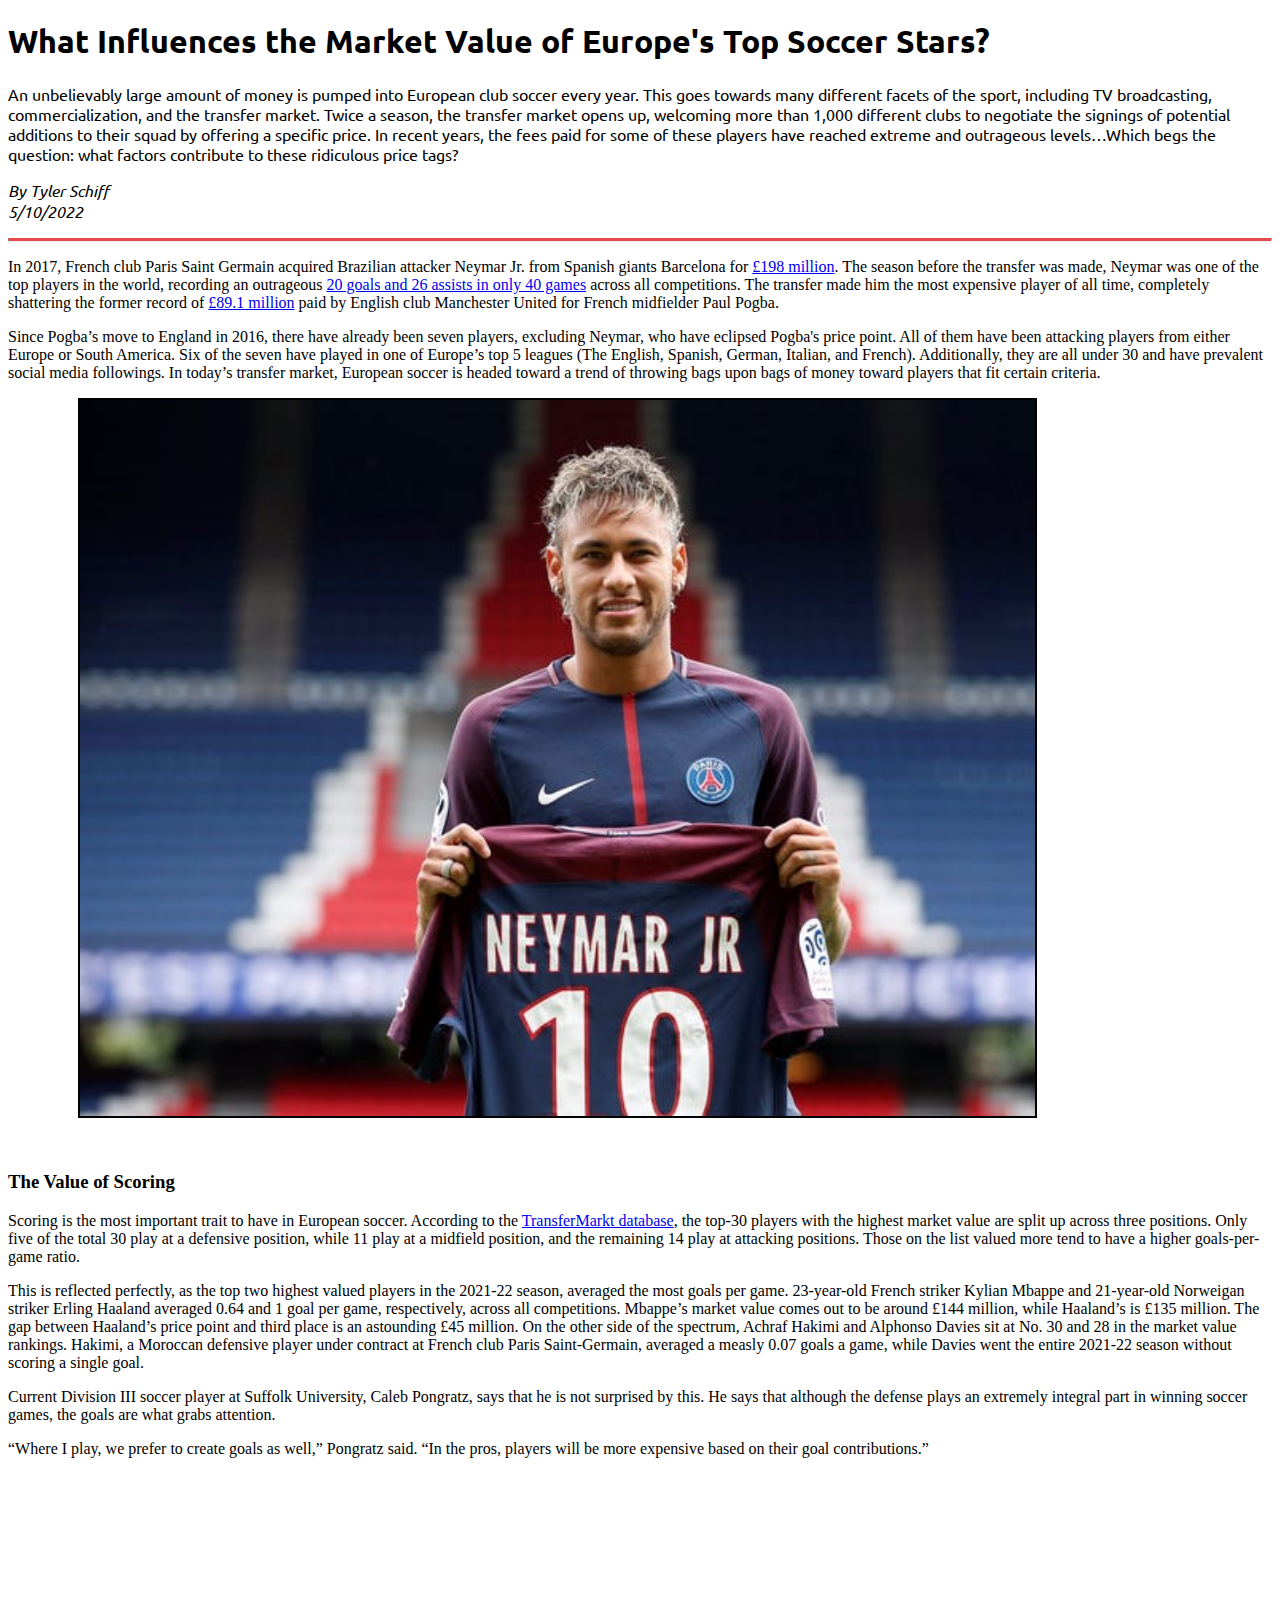
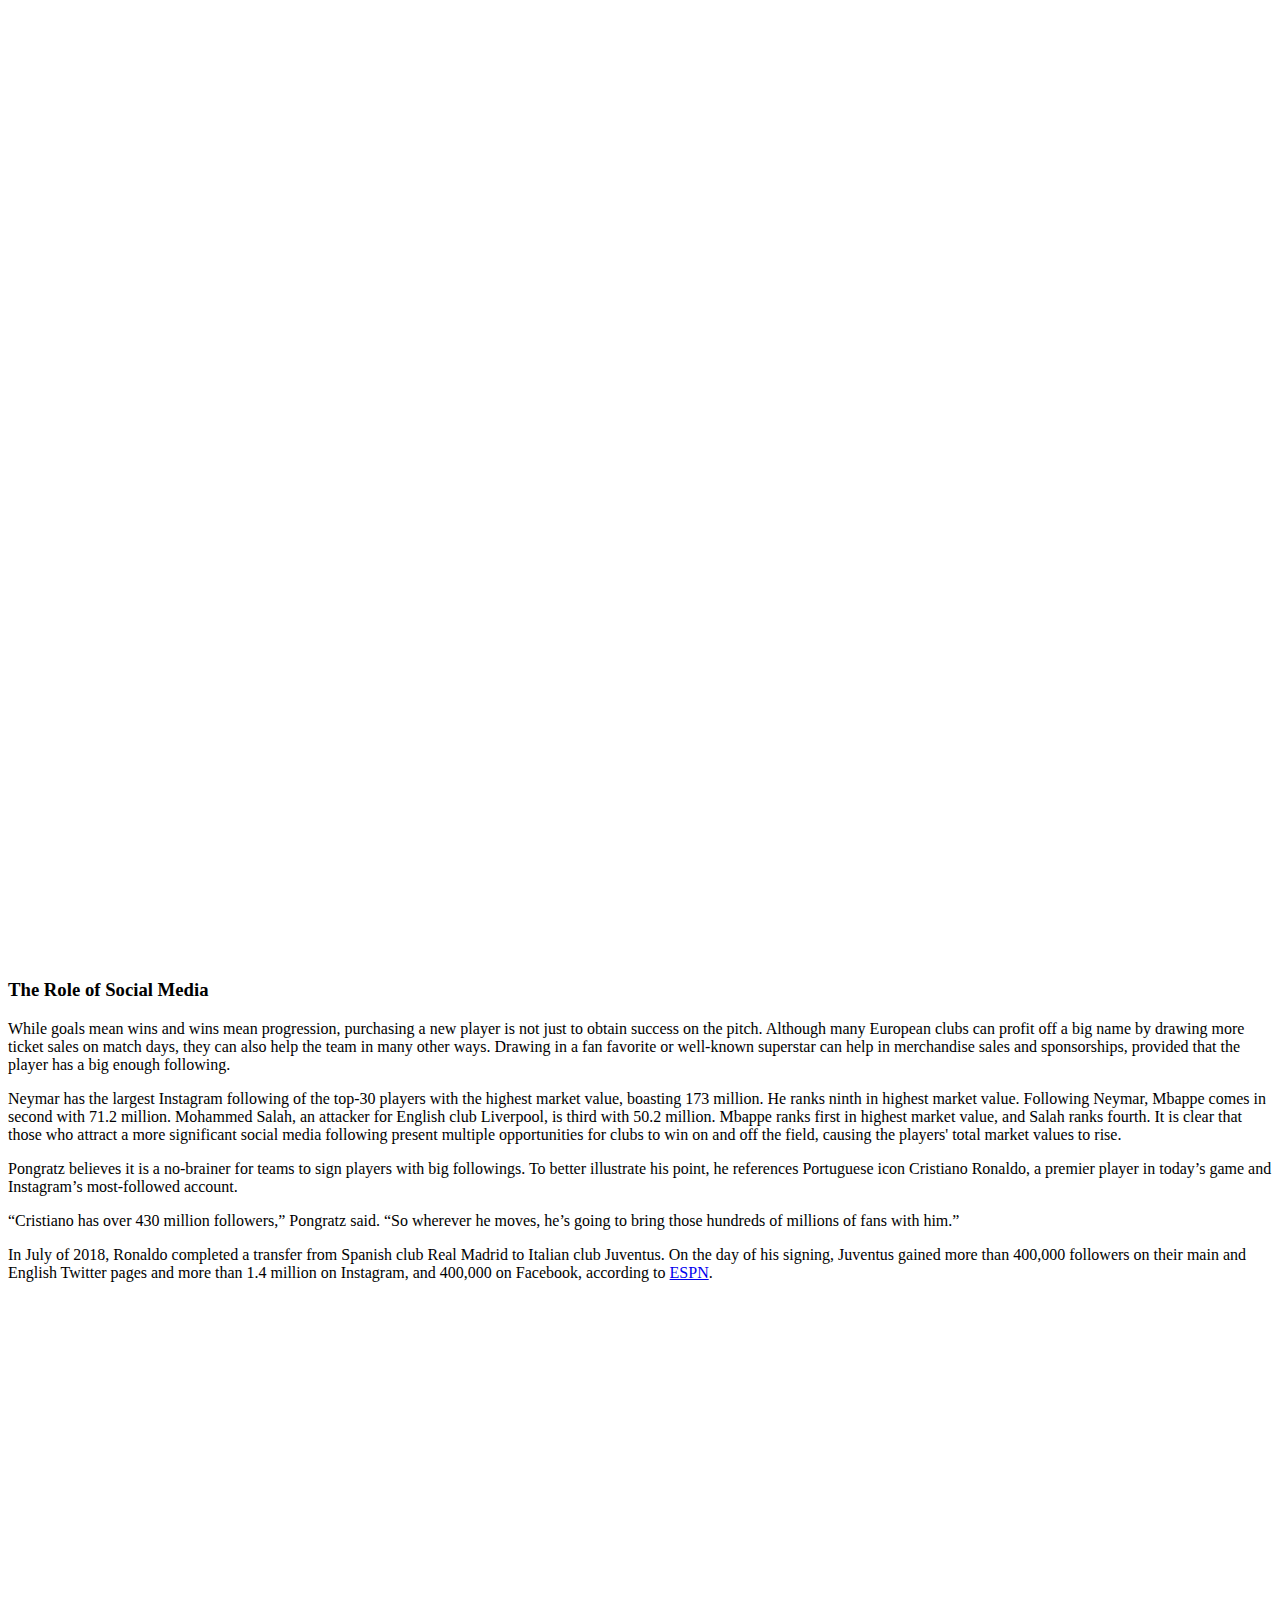
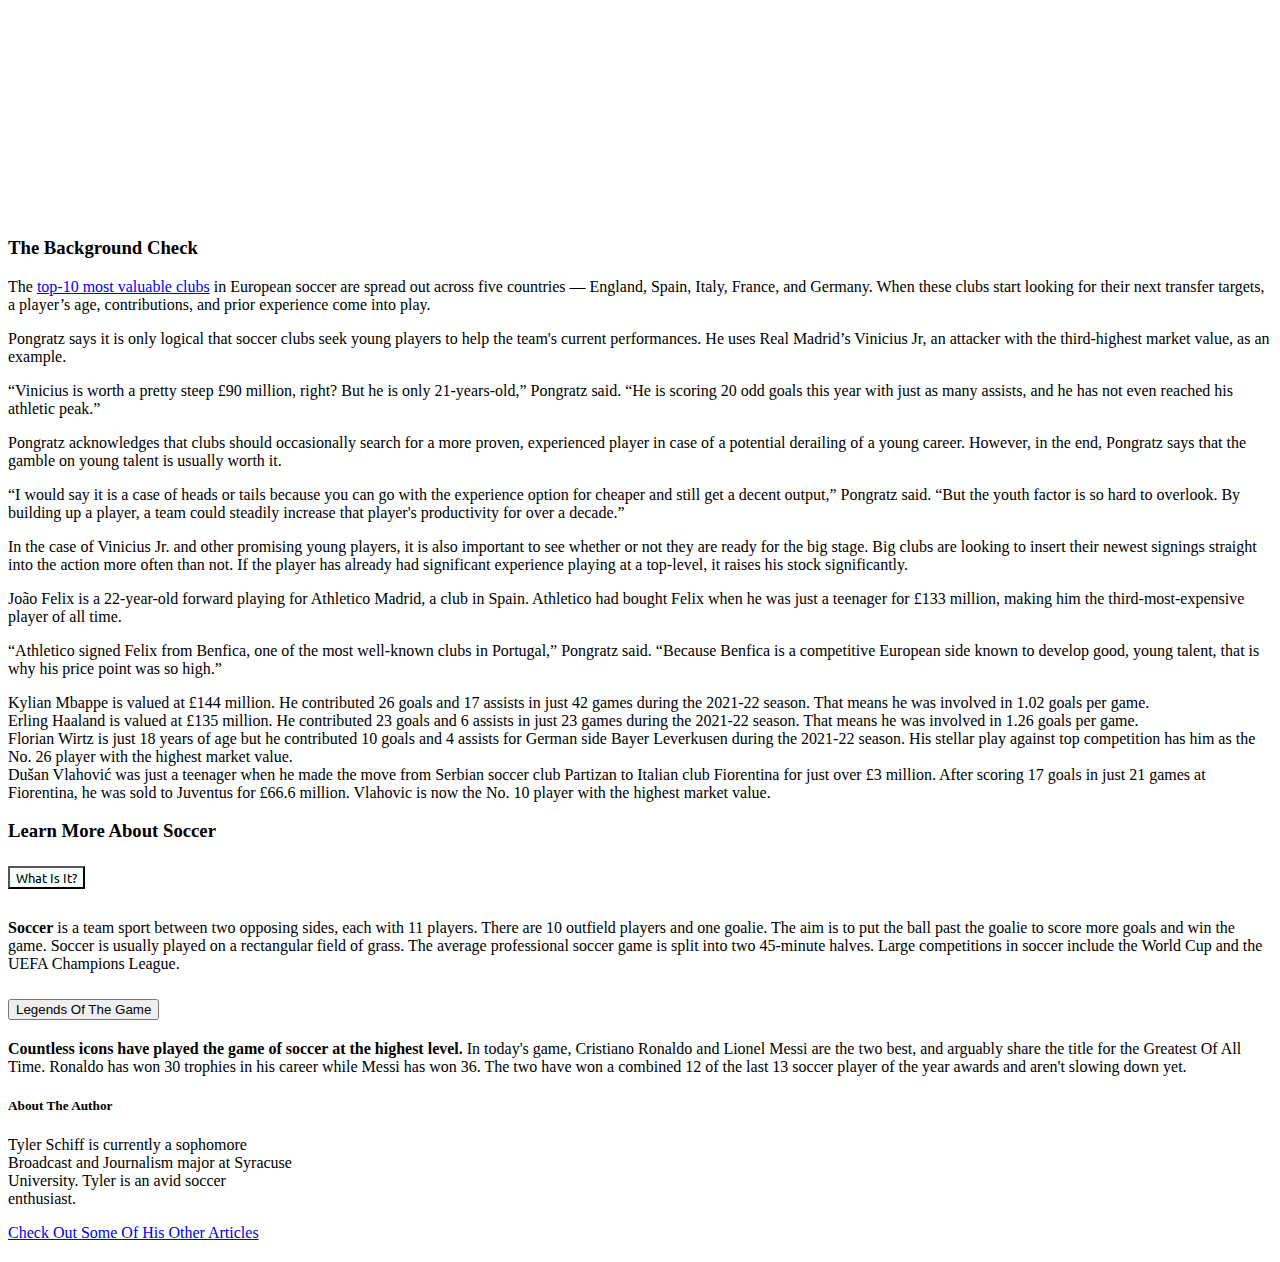
<file: index.html>
<!-- This is the completed HTML page for our final Bootstrap project template. -->

<!DOCTYPE html>
<html>
    <head>
        <meta charset="utf-8">
        <title>The Market Value of Soccer's Top Players</title>
        <!-- Bootstrap CDNs -->
        <!-- CSS only -->
        <link href="https://cdn.jsdelivr.net/npm/bootstrap@5.1.3/dist/css/bootstrap.min.css" rel="stylesheet" integrity="sha384-1BmE4kWBq78iYhFldvKuhfTAU6auU8tT94WrHftjDbrCEXSU1oBoqyl2QvZ6jIW3" crossorigin="anonymous">
        <!-- JavaScript Bundle with Popper -->
        <script src="https://cdn.jsdelivr.net/npm/bootstrap@5.1.3/dist/js/bootstrap.bundle.min.js" integrity="sha384-ka7Sk0Gln4gmtz2MlQnikT1wXgYsOg+OMhuP+IlRH9sENBO0LRn5q+8nbTov4+1p" crossorigin="anonymous"></script>
        <!-- Google font: Ubunto -->
        <link rel="preconnect" href="https://fonts.googleapis.com">
        <link rel="preconnect" href="https://fonts.gstatic.com" crossorigin>
        <link href="https://fonts.googleapis.com/css2?family=Ubuntu&display=swap" rel="stylesheet">
        
        <!-- Link tag connects 'bootstrap_template.css' to this HTML file. -->
        <link rel="stylesheet" type="text/css" href="bootstrap_template.css">
        
    </head>
    
    <body>

        <div class="container-fluid">
                    <h1 class="headline">What Influences the Market Value of Europe's Top Soccer Stars?</h1>
                    <p class="dek">An unbelievably large amount of money is pumped into European club soccer every year. This goes towards many different facets of the sport, including TV broadcasting, commercialization, and the transfer market. Twice a season, the transfer market opens up, welcoming more than 1,000 different clubs to negotiate the signings of potential additions to their squad by offering a specific price. In recent years, the fees paid for some of these players have reached extreme and outrageous levels…Which begs the question: what factors contribute to these ridiculous price tags?</p>
                    <p class="byline"> By Tyler Schiff <br> 5/10/2022 </p> 
        </div>
<div>
     <hr class="solid">
</div>

        <div class="container-fluid">
            <div class="row">
                <div class="section col-md-6">
                    <p>In 2017, French club Paris Saint Germain acquired Brazilian attacker Neymar Jr. from Spanish giants Barcelona for <a href="https://www.guinnessworldrecords.com/news/2017/8/confirmed-neymar-becomes-most-expensive-footballer-in-transfer-history-484811"target="_blank">£198 million</a>. The season before the transfer was made, Neymar was one of the top players in the world, recording an outrageous <a href="https://www.transfermarkt.co.uk/neymar/leistungsdatendetails/spieler/68290/plus/0?saison=2016&verein=&liga=&wettbewerb=&pos=&trainer_id="target="_blank"> 20 goals and 26 assists in only 40 games</a> across all competitions. The transfer made him the most expensive player of all time, completely shattering the former record of <a href="https://www.goal.com/en-us/news/100-most-expensive-football-transfers-all-time/ikr3oojohla51fh9adq3qkwpu"target="_blank">£89.1 million</a> paid by English club Manchester United for French midfielder Paul Pogba.</p>
                    <p>Since Pogba’s move to England in 2016, there have already been seven players, excluding Neymar, who have eclipsed Pogba's price point. All of them have been attacking players from either Europe or South America. Six of the seven have played in one of Europe’s top 5 leagues (The English, Spanish, German, Italian, and French). Additionally, they are all under 30 and have prevalent social media followings. In today’s transfer market, European soccer is headed toward a trend of throwing bags upon bags of money toward players that fit certain criteria.</p>
                </div>
                <div id="pictures" class="section col-md-6">
                    <img id="top-picture" src="NEYMAR TRANSFER.png" alt="Neymar Jr. signs with PSG." min-height="300px" width="80%"> 
                </div>
            </div>
        </div>
        <div class="container-fluid">
            <div class="col-md-12">
                <h3>The Value of Scoring</h3>
                <p>Scoring is the most important trait to have in European soccer. According to the <a href="https://www.transfermarkt.co.uk/spieler-statistik/wertvollstespieler/marktwertetop"target="_blank">TransferMarkt database</a>, the top-30 players with the highest market value are split up across three positions. Only five of the total 30 play at a defensive position, while 11 play at a midfield position, and the remaining 14 play at attacking positions. Those on the list valued more tend to have a higher goals-per-game ratio.</p>
                <p>This is reflected perfectly, as the top two highest valued players in the 2021-22 season, averaged the most goals per game. 23-year-old French striker Kylian Mbappe and 21-year-old Norweigan striker Erling Haaland averaged 0.64 and 1 goal per game, respectively, across all competitions. Mbappe’s market value comes out to be around £144 million, while Haaland’s is £135 million. The gap between Haaland’s price point and third place is an astounding £45 million. On the other side of the spectrum, Achraf Hakimi and Alphonso Davies sit at No. 30 and 28 in the market value rankings. Hakimi, a Moroccan defensive player under contract at French club Paris Saint-Germain, averaged a measly 0.07 goals a game, while Davies went the entire 2021-22 season without scoring a single goal.</p>
                <p>Current Division III soccer player at Suffolk University, Caleb Pongratz, says that he is not surprised by this. He says that although the defense plays an extremely integral part in winning soccer games, the goals are what grabs attention.</p>
                <p>“Where I play, we prefer to create goals as well,” Pongratz said. “In the pros, players will be more expensive based on their goal contributions.”</p>
            </div>
        </div>
        
        <div class="container-fluid" id="datawrapperchart1">
            <div class="row">
                <div class="col-md-6">
                 <iframe title="The 10 Highest Goals Per Game Averages Out Of Europe's Top-30 Most Valuable Soccer Players " aria-label="Bar Chart" id="datawrapper-chart-EmI5n" src="https://datawrapper.dwcdn.net/EmI5n/2/" scrolling="no" frameborder="0" style="width: 0; min-width: 90% !important; margin-left: 5%; margin-top: 20px; margin-bottom: 20px; border: none;" height="491"></iframe><script type="text/javascript">!function(){"use strict";window.addEventListener("message",(function(e){if(void 0!==e.data["datawrapper-height"]){var t=document.querySelectorAll("iframe");for(var a in e.data["datawrapper-height"])for(var r=0;r<t.length;r++){if(t[r].contentWindow===e.source)t[r].style.height=e.data["datawrapper-height"][a]+"px"}}}))}();</script>
                </div>

                <div class="col-md-6">
                    <iframe title="The Top 10 Most Highly Valued Players In European Soccer" aria-label="Bar Chart" id="datawrapper-chart-L73qP" src="https://datawrapper.dwcdn.net/L73qP/2/" scrolling="no" frameborder="0" style="width: 0; min-width: 90% !important; margin-left: 5%; margin-top: 20px; margin-bottom: 20px; border: none;" height="508"></iframe><script type="text/javascript">!function(){"use strict";window.addEventListener("message",(function(e){if(void 0!==e.data["datawrapper-height"]){var t=document.querySelectorAll("iframe");for(var a in e.data["datawrapper-height"])for(var r=0;r<t.length;r++){if(t[r].contentWindow===e.source)t[r].style.height=e.data["datawrapper-height"][a]+"px"}}}))}();</script>
                </div>
            </div>
        </div>

        <div class="container-fluid">
            <div class="row">
            <div class="col-md-6">
                <h3>The Role of Social Media</h3>
                <p>While goals mean wins and wins mean progression, purchasing a new player is not just to obtain success on the pitch. Although many European clubs can profit off a big name by drawing more ticket sales on match days, they can also help the team in many other ways. Drawing in a fan favorite or well-known superstar can help in merchandise sales and sponsorships, provided that the player has a big enough following.</p>
                <p>Neymar has the largest Instagram following of the top-30 players with the highest market value, boasting 173 million. He ranks ninth in highest market value. Following Neymar, Mbappe comes in second with 71.2 million. Mohammed Salah, an attacker for English club Liverpool, is third with 50.2 million. Mbappe ranks first in highest market value, and Salah ranks fourth. It is clear that those who attract a more significant social media following present multiple opportunities for clubs to win on and off the field, causing the players' total market values to rise.</p>
                <p>Pongratz believes it is a no-brainer for teams to sign players with big followings. To better illustrate his point, he references Portuguese icon Cristiano Ronaldo, a premier player in today’s game and Instagram’s most-followed account.</p>
                <p>“Cristiano has over 430 million followers,” Pongratz said. “So wherever he moves, he’s going to bring those hundreds of millions of fans with him.”</p>
                <p>In July of 2018, Ronaldo completed a transfer from Spanish club Real Madrid to Italian club Juventus. On the day of his signing, Juventus gained more than 400,000 followers on their main and English Twitter pages and more than 1.4 million on Instagram, and 400,000 on Facebook, according to <a href="https://www.espn.com/soccer/blog/espn-fc-united/68/post/3567577/how-cristiano-ronaldos-move-to-juventus-impacted-social-media-accounts"target="_blank">ESPN</a>.</p>
            </div>
            <div class="col-md-6">
                 <iframe title="The Five Most Followed Players Out Of Europe's Top-30 Most Valuable Soccer Players" aria-label="Bar Chart" id="datawrapper-chart-92zFr" src="https://datawrapper.dwcdn.net/92zFr/1/" scrolling="no" frameborder="0" style="width: 0; min-width: 100% !important; margin-top: 180px; border: none;" height="336"></iframe><script type="text/javascript">!function(){"use strict";window.addEventListener("message",(function(e){if(void 0!==e.data["datawrapper-height"]){var t=document.querySelectorAll("iframe");for(var a in e.data["datawrapper-height"])for(var r=0;r<t.length;r++){if(t[r].contentWindow===e.source)t[r].style.height=e.data["datawrapper-height"][a]+"px"}}}))}();</script>
                </div>
        </div>
    </div>

        <div class="container-fluid">
            <div class="row">
                <div class="col-md-8">
                    <h3>The Background Check</h3>
                    <p>The <a href="https://www.goal.com/en-us/news/which-are-the-worlds-richest-football-clubs-in-2021/psbb7gblbm6j1m5mc753tv1us"target="_blank">top-10 most valuable clubs</a> in European soccer are spread out across five countries — England, Spain, Italy, France, and Germany. When these clubs start looking for their next transfer targets, a player’s age, contributions, and prior experience come into play.</p>
                    <p>Pongratz says it is only logical that soccer clubs seek young players to help the team's current performances. He uses Real Madrid’s Vinicius Jr, an attacker with the third-highest market value, as an example.</p>
                    <p>“Vinicius is worth a pretty steep £90 million, right? But he is only 21-years-old,” Pongratz said. “He is scoring 20 odd goals this year with just as many assists, and he has not even reached his athletic peak.”</p>
                    <p>Pongratz acknowledges that clubs should occasionally search for a more proven, experienced player in case of a potential derailing of a young career. However, in the end, Pongratz says that the gamble on young talent is usually worth it.</p>
                    <p>“I would say it is a case of heads or tails because you can go with the experience option for cheaper and still get a decent output,” Pongratz said. “But the youth factor is so hard to overlook. By building up a player, a team could steadily increase that player's productivity for over a decade.”</p>
                    <p>In the case of Vinicius Jr. and other promising young players, it is also important to see whether or not they are ready for the big stage. Big clubs are looking to insert their newest signings straight into the action more often than not. If the player has already had significant experience playing at a top-level, it raises his stock significantly.</p>
                    <p>João Felix is a 22-year-old forward playing for Athletico Madrid, a club in Spain. Athletico had bought Felix when he was just a teenager for £133 million, making him the third-most-expensive player of all time.</p>
                    <p>“Athletico signed Felix from Benfica, one of the most well-known clubs in Portugal,” Pongratz said. “Because Benfica is a competitive European side known to develop good, young talent, that is why his price point was so high.”</p>
                </div>

                <div class="col-md-4">
                    <div class="alert alert-primary" role="alert">
                        Kylian Mbappe is valued at £144 million. He contributed 26 goals and 17 assists in just 42 games during the 2021-22 season. That means he was involved in 1.02 goals per game. 
                    </div>
                    <div class="alert alert-secondary" role="alert">
                        Erling Haaland is valued at £135 million. He contributed 23 goals and 6 assists in just 23 games during the 2021-22 season. That means he was involved in 1.26 goals per game. 
                    </div>
                    <div class="alert alert-success" role="alert">
                        Florian Wirtz is just 18 years of age but he contributed 10 goals and 4 assists for German side Bayer Leverkusen during the 2021-22 season. His stellar play against top competition has him as the No. 26 player with the highest market value.
                    </div>
                    <div class="alert alert-danger" role="alert">
                        Dušan Vlahović was just a teenager when he made the move from Serbian soccer club Partizan to Italian club Fiorentina for just over £3 million. After scoring 17 goals in just 21 games at Fiorentina, he was sold to Juventus for £66.6 million. Vlahovic is now the No. 10 player with the highest market value.
                    </div>
                </div>
            </div>
        </div>

        <div class="container-fluid">
            <div class="row">
                <div class="col-md-8">
                    <h3>Learn More About Soccer</h3>
                    <p></p>
                </div>
            </div>

<div class="container">
    <div class="row">
         <div class="col-md-8">
            <div class="accordion" id="accordionExample">
                <h2 class="accordion-header" id="headingOne">
                <button class="accordion-button" type="button" data-bs-toggle="collapse" data-bs-target="#collapseOne" aria-expanded="true" aria-controls="collapseOne">
                    What Is It?
                </button>
                </h2>
            <div id="collapseOne" class="accordion-collapse collapse show" aria-labelledby="headingOne" data-bs-parent="#accordionExample">
            <strong>Soccer</strong> is a team sport between two opposing sides, each with 11 players. There are 10 outfield players and one goalie. The aim is to put the ball past the goalie to score more goals and win the game. Soccer is usually played on a rectangular field of grass. The average professional soccer game is split into two 45-minute halves. Large competitions in soccer include the World Cup and the UEFA Champions League. 
            </div>
            </div>
    <h2 class="accordion-header" id="headingThree">
      <button class="accordion-button collapsed" type="button" data-bs-toggle="collapse" data-bs-target="#collapseThree" aria-expanded="false" aria-controls="collapseThree">
        Legends Of The Game
      </button>
    </h2>
    <div id="collapseThree" class="accordion-collapse collapse" aria-labelledby="headingThree" data-bs-parent="#accordionExample">
      <div class="accordion-body">
        <strong>Countless icons have played the game of soccer at the highest level.</strong> In today's game, Cristiano Ronaldo and Lionel Messi are the two best, and arguably share the title for the Greatest Of All Time. Ronaldo has won 30 trophies in his career while Messi has won 36. The two have won a combined 12 of the last 13 soccer player of the year awards and aren't slowing down yet. 
      </div>
    </div>
  </div>
<div class="col-md-4">
  <div class="card" style="width: 18rem;">
  <div class="card-body">
    <h5 class="card-title">About The Author</h5>
    <p class="card-text">Tyler Schiff is currently a sophomore Broadcast and Journalism major at Syracuse University. Tyler is an avid soccer enthusiast.</p>
    <a href="https://dailyorange.com/writers/tyler-schiff/"class="btn btn-primary"target="_blank">Check Out Some Of His Other Articles</a>
  </div>
</div>
</div>
</div>
</div>
        <div class="footer col-md-12">
            <p></p>
        </div>
    </body>
</html>
</file>
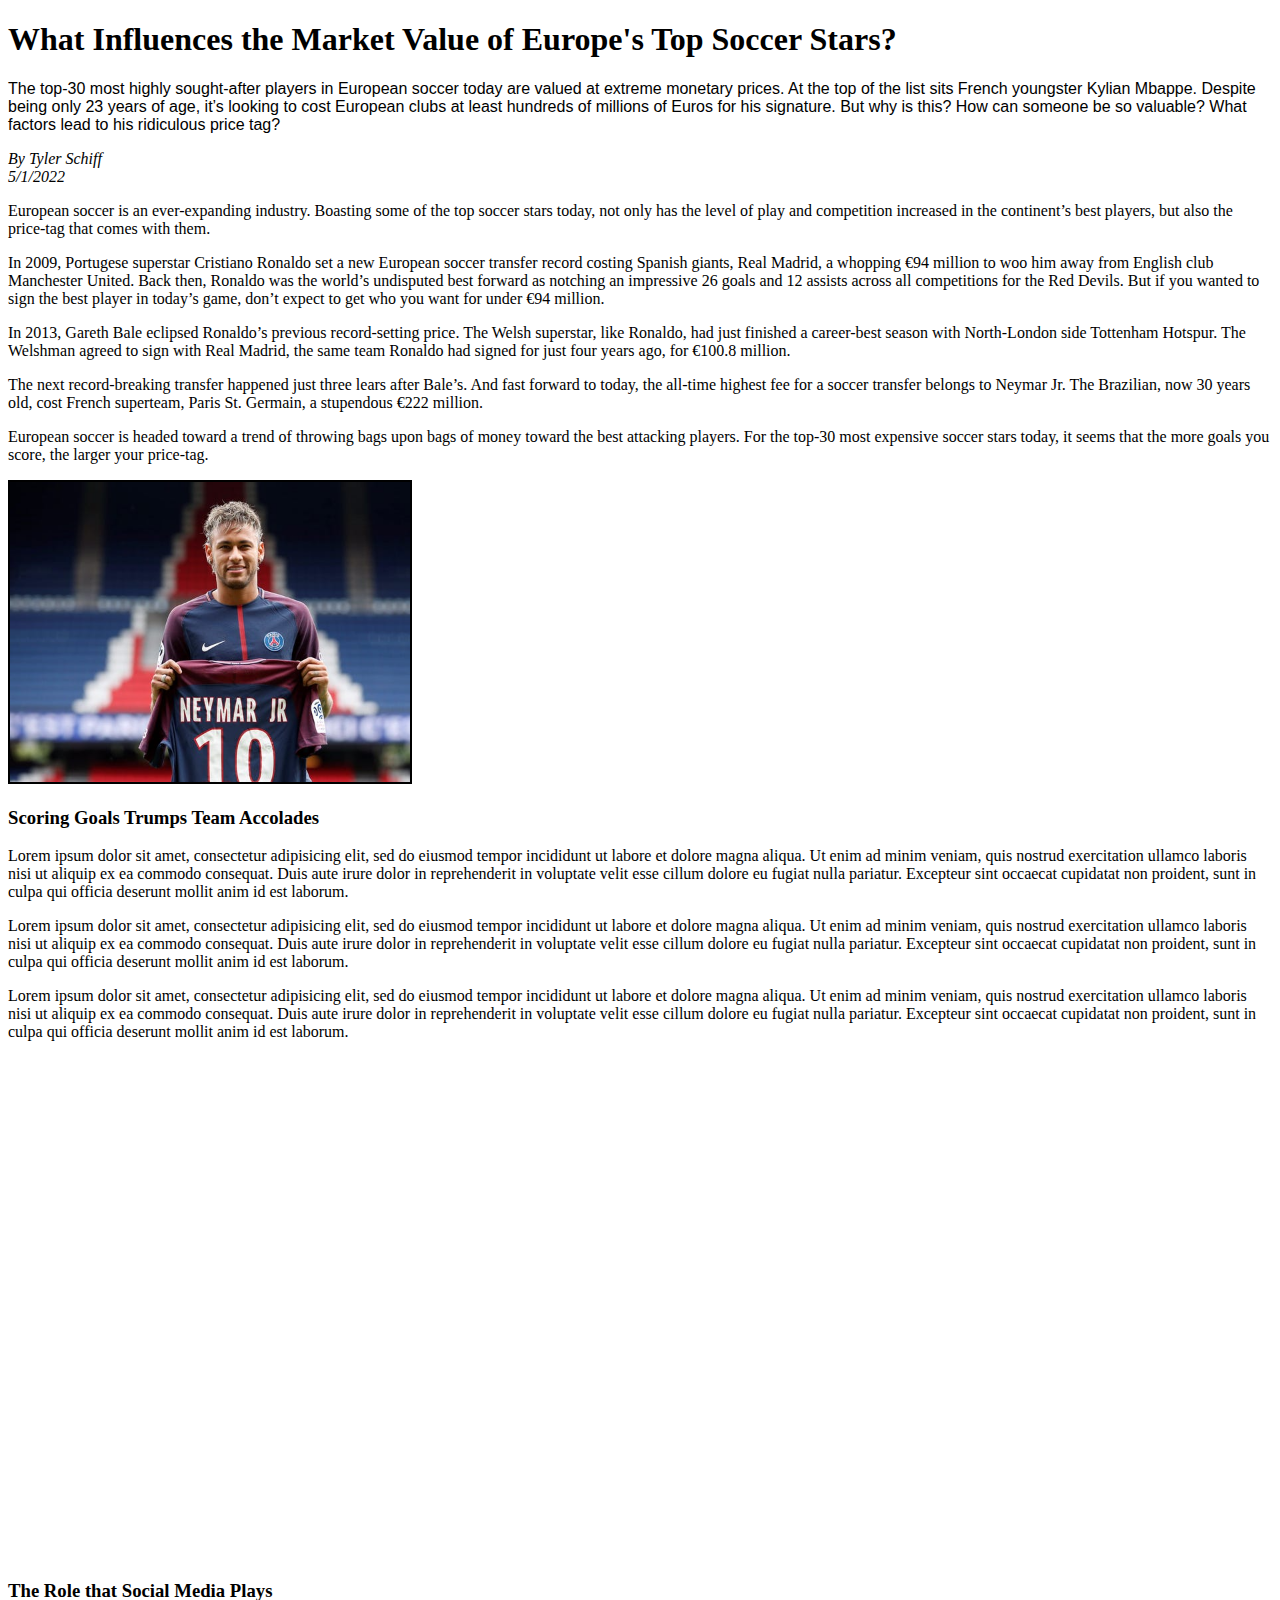
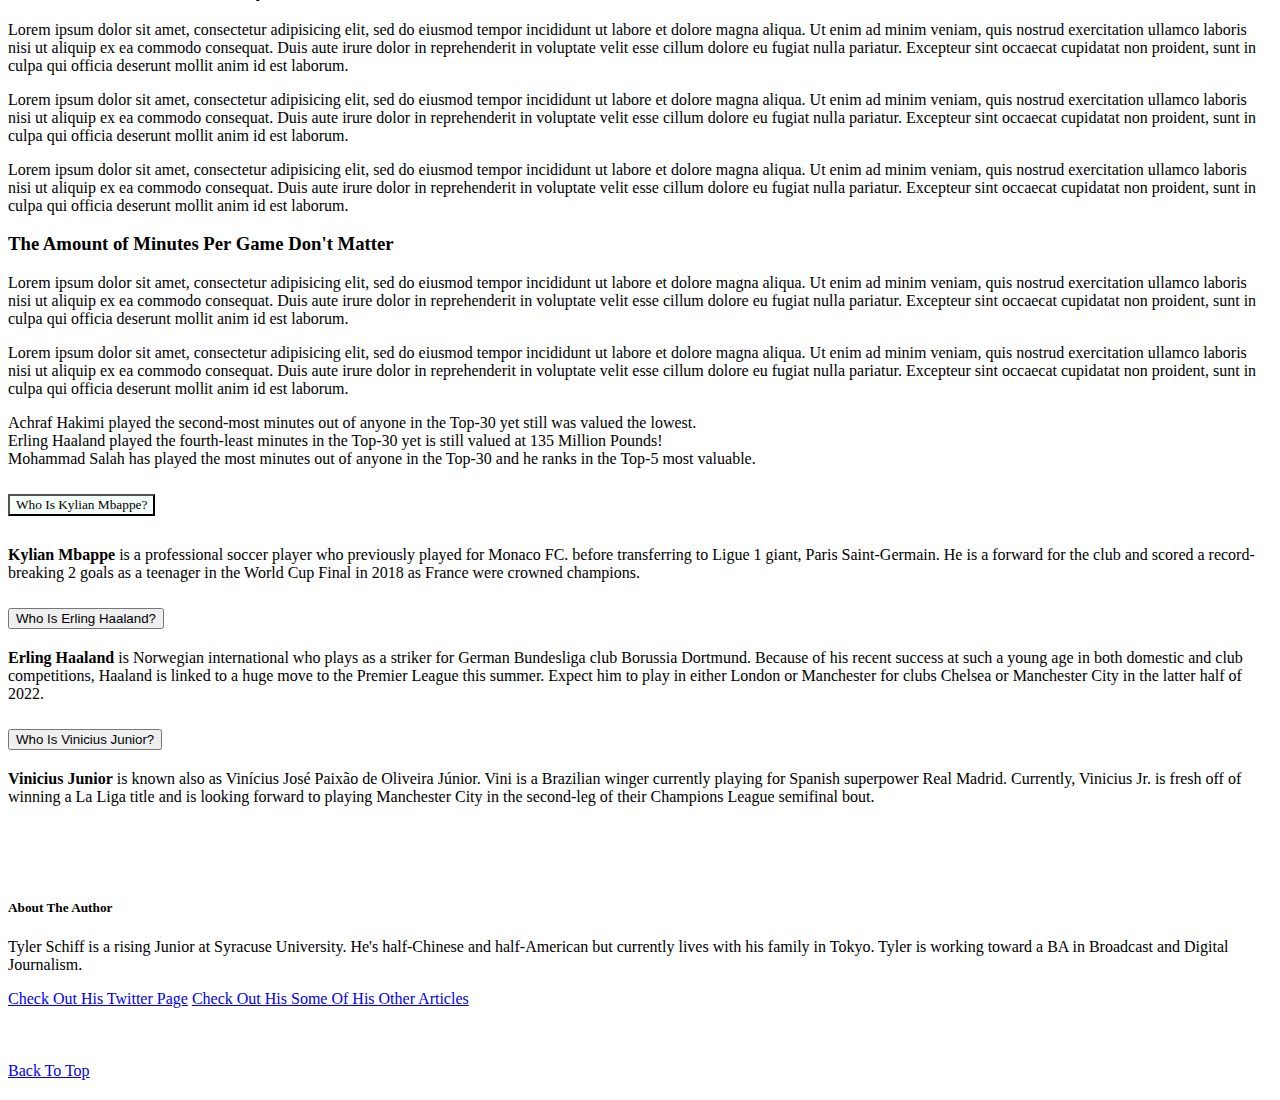
<file: bootstrap_template.html>
<!-- This is the completed HTML page for our final Bootstrap project template. -->

<!DOCTYPE html>
<html>
    <head>
        <meta charset="utf-8">
        <title>The Market Value of Soccer's Top Players</title>
        <!-- Bootstrap CDNs -->
        <!-- CSS only -->
        <link href="https://cdn.jsdelivr.net/npm/bootstrap@5.1.3/dist/css/bootstrap.min.css" rel="stylesheet" integrity="sha384-1BmE4kWBq78iYhFldvKuhfTAU6auU8tT94WrHftjDbrCEXSU1oBoqyl2QvZ6jIW3" crossorigin="anonymous">
        <!-- JavaScript Bundle with Popper -->
        <script src="https://cdn.jsdelivr.net/npm/bootstrap@5.1.3/dist/js/bootstrap.bundle.min.js" integrity="sha384-ka7Sk0Gln4gmtz2MlQnikT1wXgYsOg+OMhuP+IlRH9sENBO0LRn5q+8nbTov4+1p" crossorigin="anonymous"></script>
        <!-- Google font: Poppins -->
        <link rel="preconnect" href="https://fonts.googleapis.com">
        <link rel="preconnect" href="https://fonts.gstatic.com" crossorigin>
        <link href="https://fonts.googleapis.com/css2?family=Poppins:wght@200&display=swap" rel="stylesheet">
        
        <!-- Link tag connects 'bootstrap_template.css' to this HTML file. -->
        <link rel="stylesheet" type="text/css" href="bootstrap_template.css">
        
    </head>
    
    <body>

        <div class="container-fluid">
            <div class="jumbotron-fluid bg-dark text-white">
                <div class="container">
                    <h1 class="">What Influences the Market Value of Europe's Top Soccer Stars?</h1>
                    <p class="dek">The top-30 most highly sought-after players in European soccer today are valued at extreme monetary prices. At the top of the list sits French youngster Kylian Mbappe. Despite being only 23 years of age, it’s looking to cost European clubs at least hundreds of millions of Euros for his signature. But why is this? How can someone be so valuable? What factors lead to his ridiculous price tag? </p>
                    <p class="byline"> By Tyler Schiff <br> 5/1/2022 </p> 
                </div>
            </div>
        </div>

        <div class="container-fluid">
            <div class="row">
                <div class="section col-md-9">
                    <p>European soccer is an ever-expanding industry. Boasting some of the top soccer stars today, not only has the level of play and competition increased in the continent’s best players, but also the price-tag that comes with them.</p>
                    <p>In 2009, Portugese superstar Cristiano Ronaldo set a new European soccer transfer record costing Spanish giants, Real Madrid, a whopping €94 million to woo him away from English club Manchester United. Back then, Ronaldo was the world’s undisputed best forward as notching an impressive 26 goals and 12 assists across all competitions for the Red Devils. But if you wanted to sign the best player in today’s game, don’t expect to get who you want for under €94 million. </p>
                    <p>In 2013, Gareth Bale eclipsed Ronaldo’s previous record-setting price. The Welsh superstar, like Ronaldo, had just finished a career-best season with North-London side Tottenham Hotspur. The Welshman agreed to sign with Real Madrid, the same team Ronaldo had signed for just four years ago, for €100.8 million. </p>
                    <p>The next record-breaking transfer happened just three lears after Bale’s. And fast forward to today, the all-time highest fee for a soccer transfer belongs to Neymar Jr. The Brazilian, now 30 years old, cost French superteam, Paris St. Germain, a stupendous €222 million. </p>
                    <p>European soccer is headed toward a trend of throwing bags upon bags of money toward the best attacking players. For the top-30 most expensive soccer stars today, it seems that the more goals you score, the larger your price-tag.</p>
                </div>
                <div class="col-md-3">
                    <img src="NEYMAR TRANSFER.png" alt="Neymar Jr. signs with PSG." height="300px" width="400px">
                </div>
            </div>
        </div>
        <div class="container-fluid">
            <div class="col-md-12">
                <h3>Scoring Goals Trumps Team Accolades</h3>
                <p>Lorem ipsum dolor sit amet, consectetur adipisicing elit, sed do eiusmod
                tempor incididunt ut labore et dolore magna aliqua. Ut enim ad minim veniam,
                quis nostrud exercitation ullamco laboris nisi ut aliquip ex ea commodo
                consequat. Duis aute irure dolor in reprehenderit in voluptate velit esse
                cillum dolore eu fugiat nulla pariatur. Excepteur sint occaecat cupidatat non
                proident, sunt in culpa qui officia deserunt mollit anim id est laborum.</p>
                <p>Lorem ipsum dolor sit amet, consectetur adipisicing elit, sed do eiusmod
                tempor incididunt ut labore et dolore magna aliqua. Ut enim ad minim veniam,
                quis nostrud exercitation ullamco laboris nisi ut aliquip ex ea commodo
                consequat. Duis aute irure dolor in reprehenderit in voluptate velit esse
                cillum dolore eu fugiat nulla pariatur. Excepteur sint occaecat cupidatat non
                proident, sunt in culpa qui officia deserunt mollit anim id est laborum.</p>
                <p>Lorem ipsum dolor sit amet, consectetur adipisicing elit, sed do eiusmod
                tempor incididunt ut labore et dolore magna aliqua. Ut enim ad minim veniam,
                quis nostrud exercitation ullamco laboris nisi ut aliquip ex ea commodo
                consequat. Duis aute irure dolor in reprehenderit in voluptate velit esse
                cillum dolore eu fugiat nulla pariatur. Excepteur sint occaecat cupidatat non
                proident, sunt in culpa qui officia deserunt mollit anim id est laborum.</p>
            </div>
        </div>
        <div class="container-fluid">
            <div class="col-md-12">
                <iframe title="The number of goals scored has no influence on the number of accolades for the top 10 highest valued players in world soccer " aria-label="Grouped Column Chart" id="datawrapper-chart-umvKz" src="https://datawrapper.dwcdn.net/umvKz/3/" scrolling="no" frameborder="0" style="border: none;" width="800" height="500"></iframe>
            </script>
            </div>
        </div>
        <div class="container-fluid">
            <div class="col-md-12">
                <h3>The Role that Social Media Plays</h3>
                <p>Lorem ipsum dolor sit amet, consectetur adipisicing elit, sed do eiusmod
                tempor incididunt ut labore et dolore magna aliqua. Ut enim ad minim veniam,
                quis nostrud exercitation ullamco laboris nisi ut aliquip ex ea commodo
                consequat. Duis aute irure dolor in reprehenderit in voluptate velit esse
                cillum dolore eu fugiat nulla pariatur. Excepteur sint occaecat cupidatat non
                proident, sunt in culpa qui officia deserunt mollit anim id est laborum.</p>
                <p>Lorem ipsum dolor sit amet, consectetur adipisicing elit, sed do eiusmod
                tempor incididunt ut labore et dolore magna aliqua. Ut enim ad minim veniam,
                quis nostrud exercitation ullamco laboris nisi ut aliquip ex ea commodo
                consequat. Duis aute irure dolor in reprehenderit in voluptate velit esse
                cillum dolore eu fugiat nulla pariatur. Excepteur sint occaecat cupidatat non
                proident, sunt in culpa qui officia deserunt mollit anim id est laborum.</p>
                <p>Lorem ipsum dolor sit amet, consectetur adipisicing elit, sed do eiusmod
                tempor incididunt ut labore et dolore magna aliqua. Ut enim ad minim veniam,
                quis nostrud exercitation ullamco laboris nisi ut aliquip ex ea commodo
                consequat. Duis aute irure dolor in reprehenderit in voluptate velit esse
                cillum dolore eu fugiat nulla pariatur. Excepteur sint occaecat cupidatat non
                proident, sunt in culpa qui officia deserunt mollit anim id est laborum.</p>
            </div>
        </div>
        <div class="container-fluid">
            <div class="row">
                <div class="col-md-8">
                    <h3>The Amount of Minutes Per Game Don't Matter</h3>
                    <p>Lorem ipsum dolor sit amet, consectetur adipisicing elit, sed do eiusmod
                    tempor incididunt ut labore et dolore magna aliqua. Ut enim ad minim veniam,
                    quis nostrud exercitation ullamco laboris nisi ut aliquip ex ea commodo
                    consequat. Duis aute irure dolor in reprehenderit in voluptate velit esse
                    cillum dolore eu fugiat nulla pariatur. Excepteur sint occaecat cupidatat non
                    proident, sunt in culpa qui officia deserunt mollit anim id est laborum.</p>
                    <p>Lorem ipsum dolor sit amet, consectetur adipisicing elit, sed do eiusmod
                    tempor incididunt ut labore et dolore magna aliqua. Ut enim ad minim veniam,
                    quis nostrud exercitation ullamco laboris nisi ut aliquip ex ea commodo
                    consequat. Duis aute irure dolor in reprehenderit in voluptate velit esse
                    cillum dolore eu fugiat nulla pariatur. Excepteur sint occaecat cupidatat non
                    proident, sunt in culpa qui officia deserunt mollit anim id est laborum.</p>
                </div>
                <div class="col-md-4">
<div class="alert alert-primary" role="alert">
Achraf Hakimi played the second-most minutes out of anyone in the Top-30 yet still was valued the lowest.
</div>
<div class="alert alert-secondary" role="alert">
Erling Haaland played the fourth-least minutes in the Top-30 yet is still valued at 135 Million Pounds! 
</div>
<div class="alert alert-success" role="alert">
 Mohammad Salah has played the most minutes out of anyone in the Top-30 and he ranks in the Top-5 most valuable. 
</div>
                </div>
            </div>
        </div>
        <div class="accordion" id="accordionExample">
            <div class="accordion-item">
                <div class="accordion" id="accordionExample">
  <div class="accordion-item">
    <h2 class="accordion-header" id="headingOne">
      <button class="accordion-button" type="button" data-bs-toggle="collapse" data-bs-target="#collapseOne" aria-expanded="true" aria-controls="collapseOne">
        Who Is Kylian Mbappe?
      </button>
    </h2>
    <div id="collapseOne" class="accordion-collapse collapse show" aria-labelledby="headingOne" data-bs-parent="#accordionExample">
      <div class="accordion-body">
        <strong>Kylian Mbappe</strong> is a professional soccer player who previously played for Monaco FC. before transferring to Ligue 1 giant, Paris Saint-Germain. He is a forward for the club and scored a record-breaking 2 goals as a teenager in the World Cup Final in 2018 as France were crowned champions. 
      </div>
    </div>
  </div>
  <div class="accordion-item">
    <h2 class="accordion-header" id="headingTwo">
      <button class="accordion-button collapsed" type="button" data-bs-toggle="collapse" data-bs-target="#collapseTwo" aria-expanded="false" aria-controls="collapseTwo">
       Who Is Erling Haaland? 
      </button>
    </h2>
    <div id="collapseTwo" class="accordion-collapse collapse" aria-labelledby="headingTwo" data-bs-parent="#accordionExample">
      <div class="accordion-body">
        <strong>Erling Haaland</strong> is Norwegian international who plays as a striker for German Bundesliga club Borussia Dortmund. Because of his recent success at such a young age in both domestic and club competitions, Haaland is linked to a huge move to the Premier League this summer. Expect him to play in either London or Manchester for clubs Chelsea or Manchester City in the latter half of 2022. 
      </div>
    </div>
  </div>
  <div class="accordion-item">
    <h2 class="accordion-header" id="headingThree">
      <button class="accordion-button collapsed" type="button" data-bs-toggle="collapse" data-bs-target="#collapseThree" aria-expanded="false" aria-controls="collapseThree">
        Who Is Vinicius Junior?
      </button>
    </h2>
    <div id="collapseThree" class="accordion-collapse collapse" aria-labelledby="headingThree" data-bs-parent="#accordionExample">
      <div class="accordion-body">
        <strong>Vinicius Junior</strong> is known also as Vinícius José Paixão de Oliveira Júnior. Vini is a Brazilian winger currently playing for Spanish superpower Real Madrid. Currently, Vinicius Jr. is fresh off of winning a La Liga title and is looking forward to playing Manchester City in the second-leg of their Champions League semifinal bout. 
      </div>
    </div>
  </div>
</div><br><br><br><br>
<div class="card">
  <div class="card-body">
    <h5 class="card-title">About The Author</h5>
    <p class="card-text">Tyler Schiff is a rising Junior at Syracuse University. He's half-Chinese and half-American but currently lives with his family in Tokyo. Tyler is working toward a BA in Broadcast and Digital Journalism.</p>
    <a href="https://twitter.com/theTylerSchiff" class="btn btn-primary" target="_blank">Check Out His Twitter Page</a>
    <a href="https://dailyorange.com/writers/tyler-schiff/" class="btn btn-primary" target="_blank"> Check Out His Some Of His Other Articles</a><br><br><br><br>
                <a class="btnbtn-primary" href="#" role="button">Back To Top</a> 
                </div>
                </div> 
            </div>
        </div>
        <div class="footer col-md-12">
            <p></p>
        </div>
    </body>
</html>
</file>
